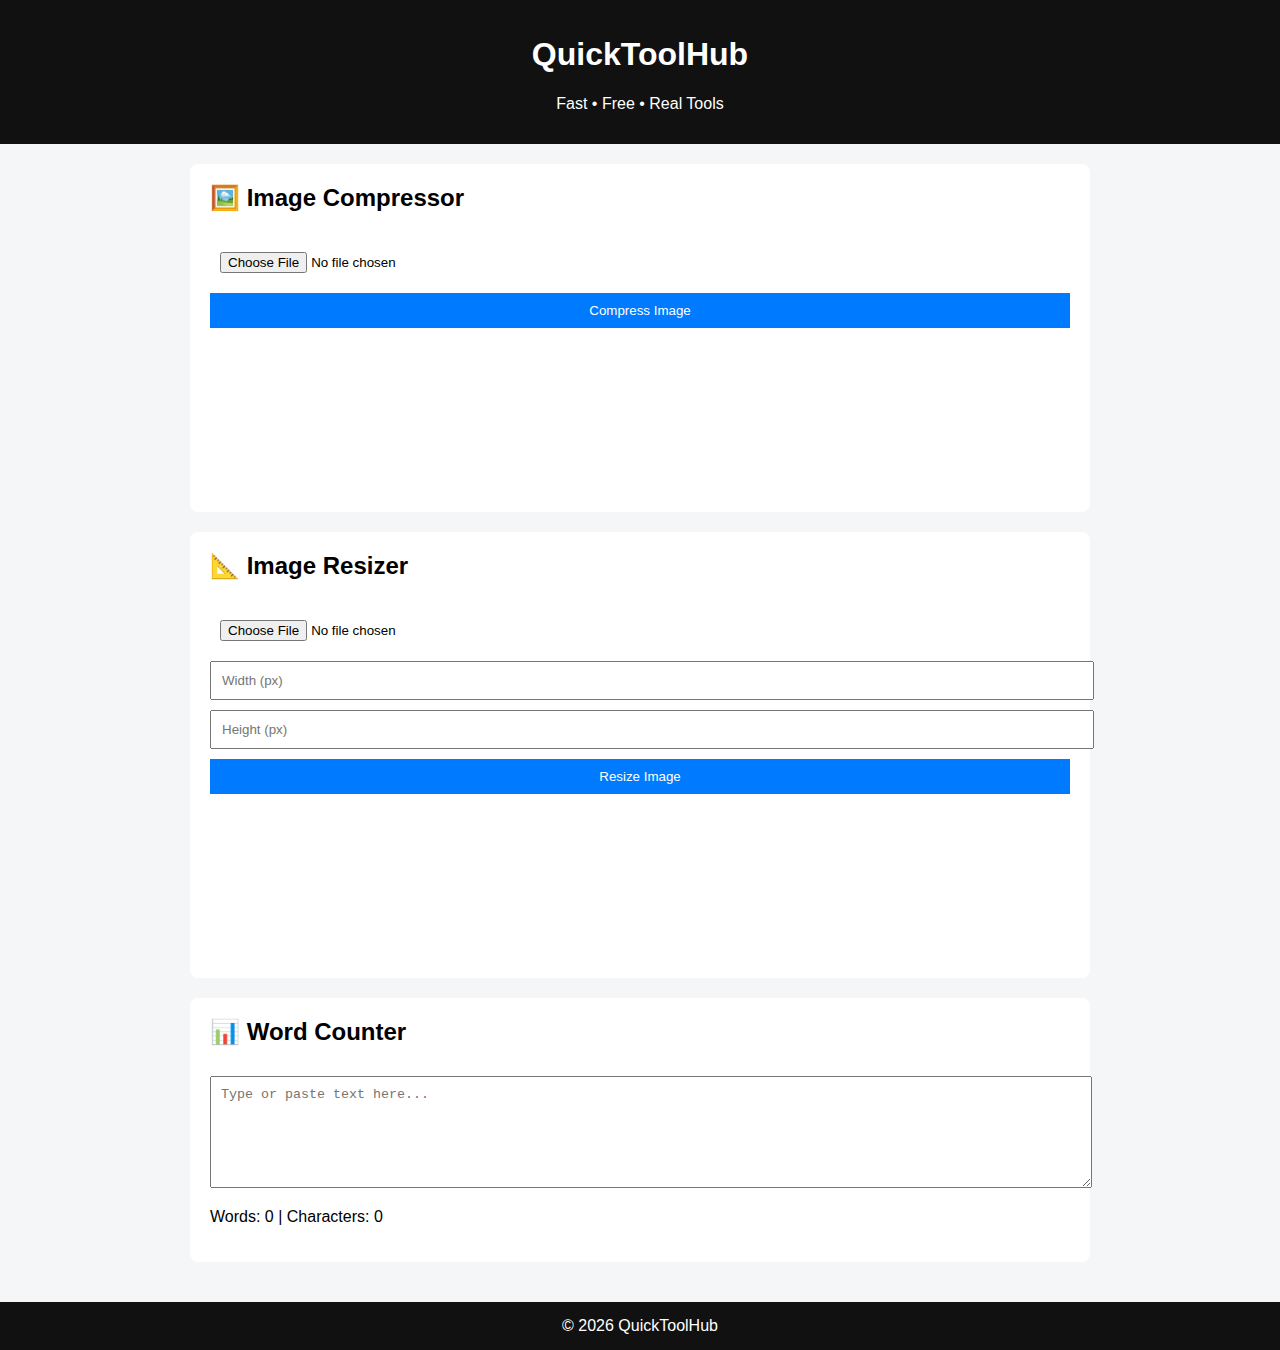
<file: index.html>
<!DOCTYPE html>
<html lang="en">
<head>
<meta charset="UTF-8">
<title>QuickToolHub – Free Online Tools</title>
<meta name="viewport" content="width=device-width, initial-scale=1.0">

<style>
body {
  font-family: Arial, sans-serif;
  margin: 0;
  background: #f4f6f8;
}
header {
  background: #111;
  color: #fff;
  padding: 15px;
  text-align: center;
}
.container {
  max-width: 900px;
  margin: auto;
  padding: 20px;
}
.tool {
  background: #fff;
  padding: 20px;
  margin-bottom: 20px;
  border-radius: 8px;
}
.tool h2 {
  margin-top: 0;
}
input, textarea, button {
  width: 100%;
  padding: 10px;
  margin-top: 10px;
}
button {
  background: #007bff;
  color: #fff;
  border: none;
  cursor: pointer;
}
button:hover {
  background: #0056b3;
}
canvas {
  max-width: 100%;
  margin-top: 10px;
}
footer {
  text-align: center;
  padding: 15px;
  background: #111;
  color: #fff;
}
</style>
</head>

<body>

<header>
  <h1>QuickToolHub</h1>
  <p>Fast • Free • Real Tools</p>
</header>

<div class="container">

  <!-- IMAGE COMPRESSOR -->
  <div class="tool">
    <h2>🖼️ Image Compressor</h2>
    <input type="file" id="compressInput" accept="image/*">
    <button onclick="compressImage()">Compress Image</button>
    <canvas id="compressCanvas"></canvas>
    <a id="compressDownload" download="compressed.jpg"></a>
  </div>

  <!-- IMAGE RESIZER -->
  <div class="tool">
    <h2>📐 Image Resizer</h2>
    <input type="file" id="resizeInput" accept="image/*">
    <input type="number" id="resizeWidth" placeholder="Width (px)">
    <input type="number" id="resizeHeight" placeholder="Height (px)">
    <button onclick="resizeImage()">Resize Image</button>
    <canvas id="resizeCanvas"></canvas>
    <a id="resizeDownload" download="resized.jpg"></a>
  </div>

  <!-- WORD COUNTER -->
  <div class="tool">
    <h2>📊 Word Counter</h2>
    <textarea id="textInput" rows="6" placeholder="Type or paste text here..."></textarea>
    <p>
      Words: <span id="wordCount">0</span> |
      Characters: <span id="charCount">0</span>
    </p>
  </div>

</div>

<footer>
  © 2026 QuickToolHub
</footer>

<script>
// IMAGE COMPRESSOR
function compressImage() {
  const file = document.getElementById("compressInput").files[0];
  if (!file) return alert("Select image first");

  const img = new Image();
  img.onload = () => {
    const canvas = document.getElementById("compressCanvas");
    const ctx = canvas.getContext("2d");
    canvas.width = img.width;
    canvas.height = img.height;
    ctx.drawImage(img, 0, 0);
    canvas.toBlob(blob => {
      const url = URL.createObjectURL(blob);
      const link = document.getElementById("compressDownload");
      link.href = url;
      link.innerText = "Download Compressed Image";
    }, "image/jpeg", 0.6);
  };
  img.src = URL.createObjectURL(file);
}

// IMAGE RESIZER
function resizeImage() {
  const file = document.getElementById("resizeInput").files[0];
  const w = document.getElementById("resizeWidth").value;
  const h = document.getElementById("resizeHeight").value;
  if (!file || !w || !h) return alert("Select image & size");

  const img = new Image();
  img.onload = () => {
    const canvas = document.getElementById("resizeCanvas");
    const ctx = canvas.getContext("2d");
    canvas.width = w;
    canvas.height = h;
    ctx.drawImage(img, 0, 0, w, h);
    canvas.toBlob(blob => {
      const url = URL.createObjectURL(blob);
      const link = document.getElementById("resizeDownload");
      link.href = url;
      link.innerText = "Download Resized Image";
    }, "image/jpeg", 0.9);
  };
  img.src = URL.createObjectURL(file);
}

// WORD COUNTER
document.getElementById("textInput").addEventListener("input", e => {
  const text = e.target.value;
  document.getElementById("wordCount").innerText =
    text.trim() ? text.trim().split(/\s+/).length : 0;
  document.getElementById("charCount").innerText = text.length;
});

// CPM AD SCRIPT (DELAYED – SAFE)
setTimeout(() => {
  const ad = document.createElement("script");
  ad.src = "https://pl28370185.effectivegatecpm.com/a1/e1/c7/a1e1c7e6ac12de10c05e473ffaa93236.js";
  ad.async = true;
  document.body.appendChild(ad);
}, 3000);
</script>

</body>
</html>
</file>
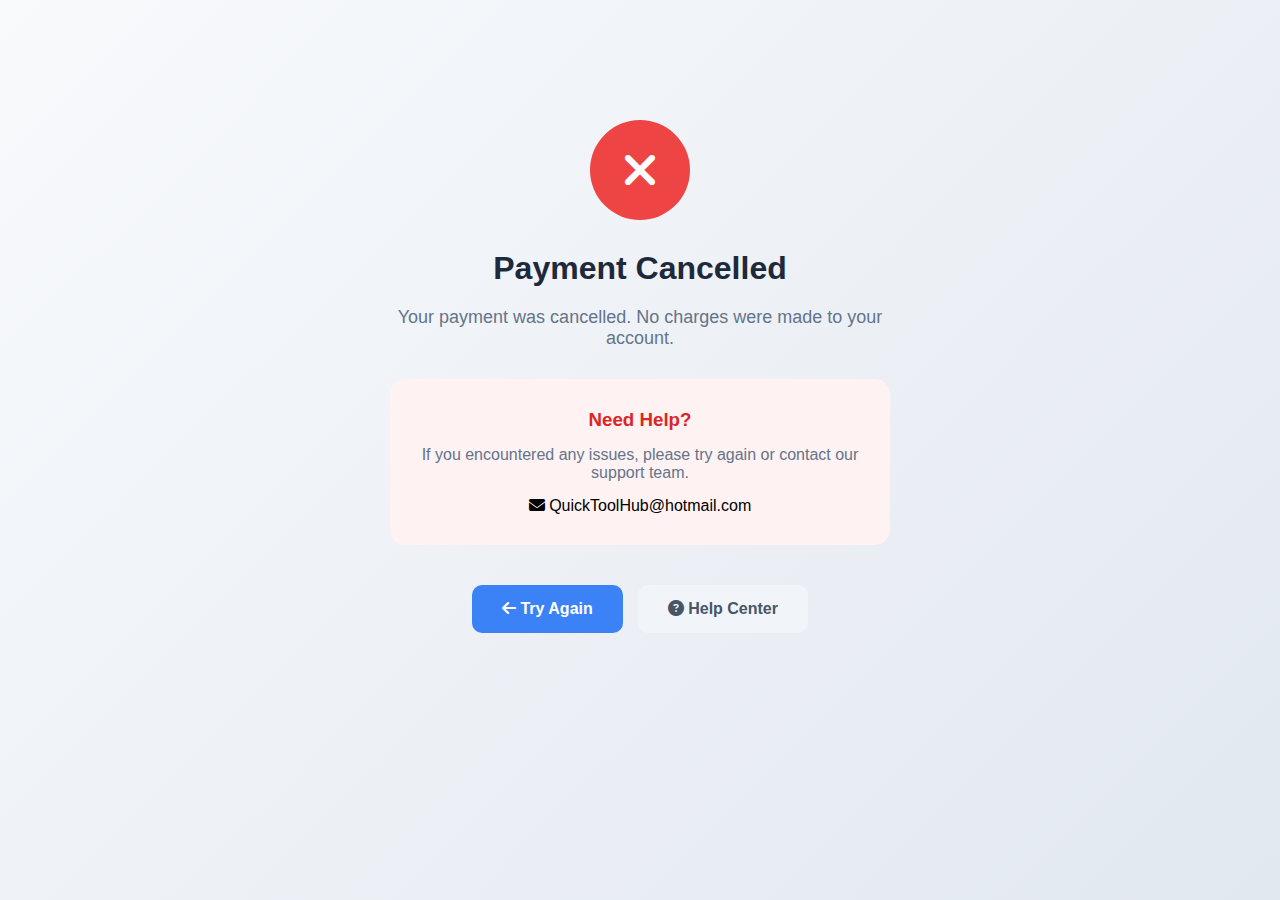
<file: cancel.html>
<!DOCTYPE html>
<html lang="en">
<head>
    <meta charset="UTF-8">
    <meta name="viewport" content="width=device-width, initial-scale=1.0">
    <title>Payment Cancelled - QuickToolHub</title>
    <link rel="stylesheet" href="styles.css">
    <link rel="stylesheet" href="https://cdnjs.cloudflare.com/ajax/libs/font-awesome/6.4.0/css/all.min.css">
</head>
<body>
    <div class="container" style="text-align: center; padding: 100px 20px;">
        <div style="max-width: 500px; margin: 0 auto;">
            <div style="
                width: 100px;
                height: 100px;
                background: #ef4444;
                color: white;
                border-radius: 50%;
                display: flex;
                align-items: center;
                justify-content: center;
                font-size: 48px;
                margin: 0 auto 30px;
            ">
                <i class="fas fa-times"></i>
            </div>
            
            <h1 style="color: #1e293b; margin-bottom: 20px;">Payment Cancelled</h1>
            
            <p style="color: #64748b; font-size: 18px; margin-bottom: 30px;">
                Your payment was cancelled. No charges were made to your account.
            </p>
            
            <div style="
                background: #fef2f2;
                padding: 30px;
                border-radius: 15px;
                margin: 30px 0;
            ">
                <h3 style="color: #dc2626; margin-bottom: 15px;">Need Help?</h3>
                <p style="color: #64748b;">
                    If you encountered any issues, please try again or contact our support team.
                </p>
                <p style="margin-top: 15px;">
                    <i class="fas fa-envelope"></i> QuickToolHub@hotmail.com
                </p>
            </div>
            
            <div style="display: flex; gap: 15px; justify-content: center; margin-top: 40px;">
                <a href="index.html" style="
                    background: #3b82f6;
                    color: white;
                    padding: 15px 30px;
                    border-radius: 10px;
                    text-decoration: none;
                    font-weight: 600;
                ">
                    <i class="fas fa-arrow-left"></i> Try Again
                </a>
                
                <a href="#" style="
                    background: #f1f5f9;
                    color: #475569;
                    padding: 15px 30px;
                    border-radius: 10px;
                    text-decoration: none;
                    font-weight: 600;
                ">
                    <i class="fas fa-question-circle"></i> Help Center
                </a>
            </div>
        </div>
    </div>
</body>
</html>
</file>
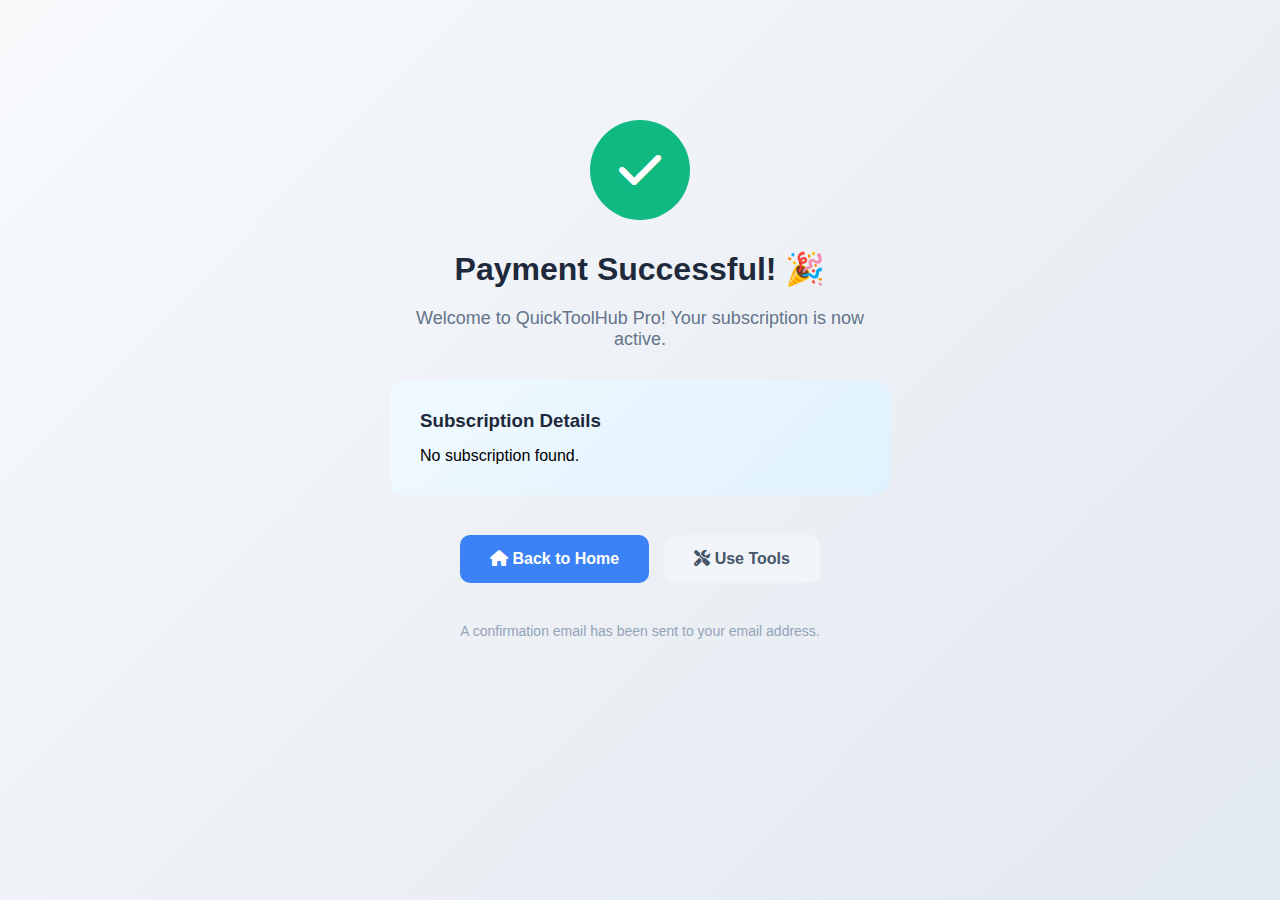
<file: success.html>
<!DOCTYPE html>
<html lang="en">
<head>
    <meta charset="UTF-8">
    <meta name="viewport" content="width=device-width, initial-scale=1.0">
    <title>Payment Successful - QuickToolHub</title>
    <link rel="stylesheet" href="styles.css">
    <link rel="stylesheet" href="https://cdnjs.cloudflare.com/ajax/libs/font-awesome/6.4.0/css/all.min.css">
</head>
<body>
    <div class="container" style="text-align: center; padding: 100px 20px;">
        <div style="max-width: 500px; margin: 0 auto;">
            <div style="
                width: 100px;
                height: 100px;
                background: #10b981;
                color: white;
                border-radius: 50%;
                display: flex;
                align-items: center;
                justify-content: center;
                font-size: 48px;
                margin: 0 auto 30px;
            ">
                <i class="fas fa-check"></i>
            </div>
            
            <h1 style="color: #1e293b; margin-bottom: 20px;">Payment Successful! 🎉</h1>
            
            <p style="color: #64748b; font-size: 18px; margin-bottom: 30px;">
                Welcome to QuickToolHub Pro! Your subscription is now active.
            </p>
            
            <div style="
                background: linear-gradient(135deg, #f0f9ff, #e0f2fe);
                padding: 30px;
                border-radius: 15px;
                margin: 30px 0;
                text-align: left;
            ">
                <h3 style="color: #1e293b; margin-bottom: 15px;">Subscription Details</h3>
                <p id="subscriptionDetails">Loading...</p>
            </div>
            
            <div style="display: flex; gap: 15px; justify-content: center; margin-top: 40px;">
                <a href="index.html" style="
                    background: #3b82f6;
                    color: white;
                    padding: 15px 30px;
                    border-radius: 10px;
                    text-decoration: none;
                    font-weight: 600;
                ">
                    <i class="fas fa-home"></i> Back to Home
                </a>
                
                <a href="#" style="
                    background: #f1f5f9;
                    color: #475569;
                    padding: 15px 30px;
                    border-radius: 10px;
                    text-decoration: none;
                    font-weight: 600;
                ">
                    <i class="fas fa-tools"></i> Use Tools
                </a>
            </div>
            
            <p style="color: #94a3b8; margin-top: 40px; font-size: 14px;">
                A confirmation email has been sent to your email address.
            </p>
        </div>
    </div>

    <script>
        // Display subscription details
        const subscription = JSON.parse(localStorage.getItem('quicktoolhub_subscription') || '{}');
        const detailsEl = document.getElementById('subscriptionDetails');
        
        if (subscription.plan) {
            detailsEl.innerHTML = `
                <p><strong>Plan:</strong> ${subscription.plan.charAt(0).toUpperCase() + subscription.plan.slice(1)}</p>
                <p><strong>Email:</strong> ${subscription.email}</p>
                <p><strong>Amount:</strong> $${subscription.price}/${subscription.period}</p>
                <p><strong>Date:</strong> ${new Date(subscription.date).toLocaleDateString()}</p>
                <p><strong>Status:</strong> <span style="color: #10b981;">Active</span></p>
            `;
        } else {
            detailsEl.innerHTML = '<p>No subscription found.</p>';
        }
    </script>
</body>
</html>
</file>
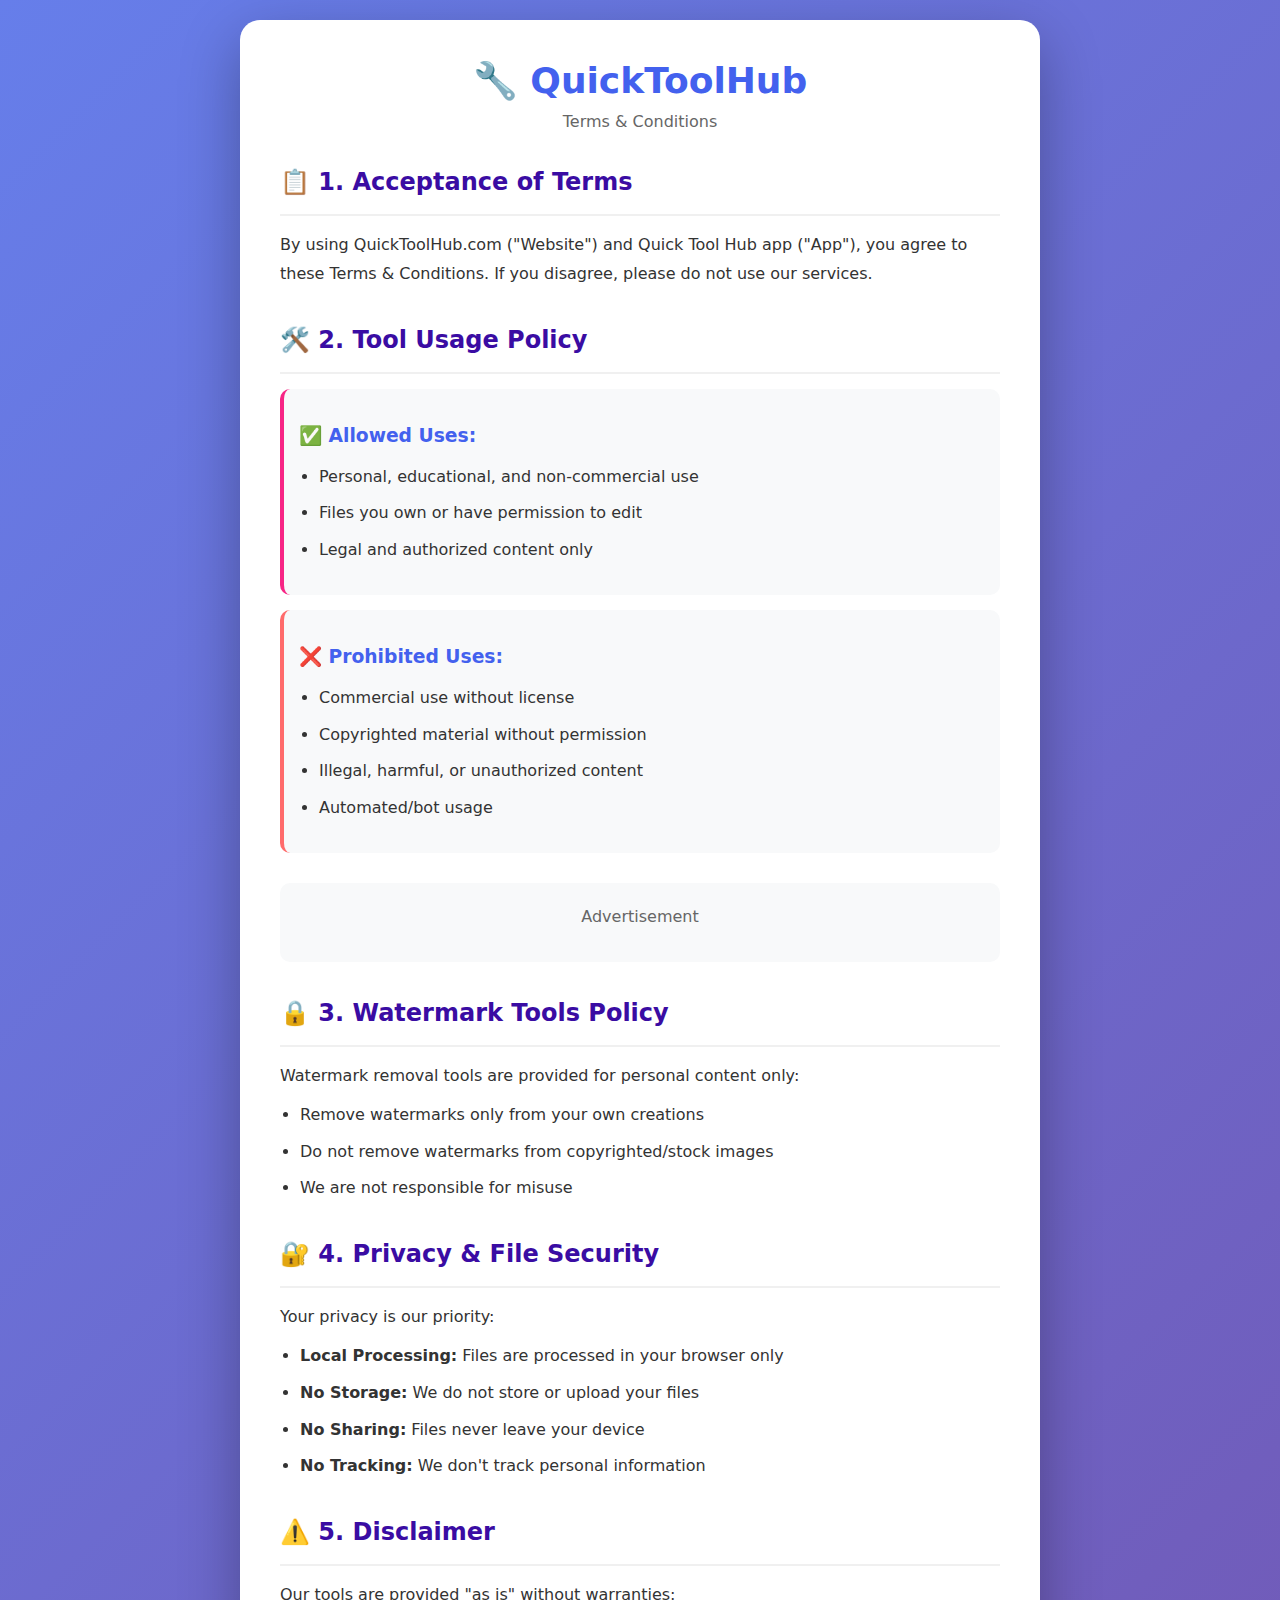
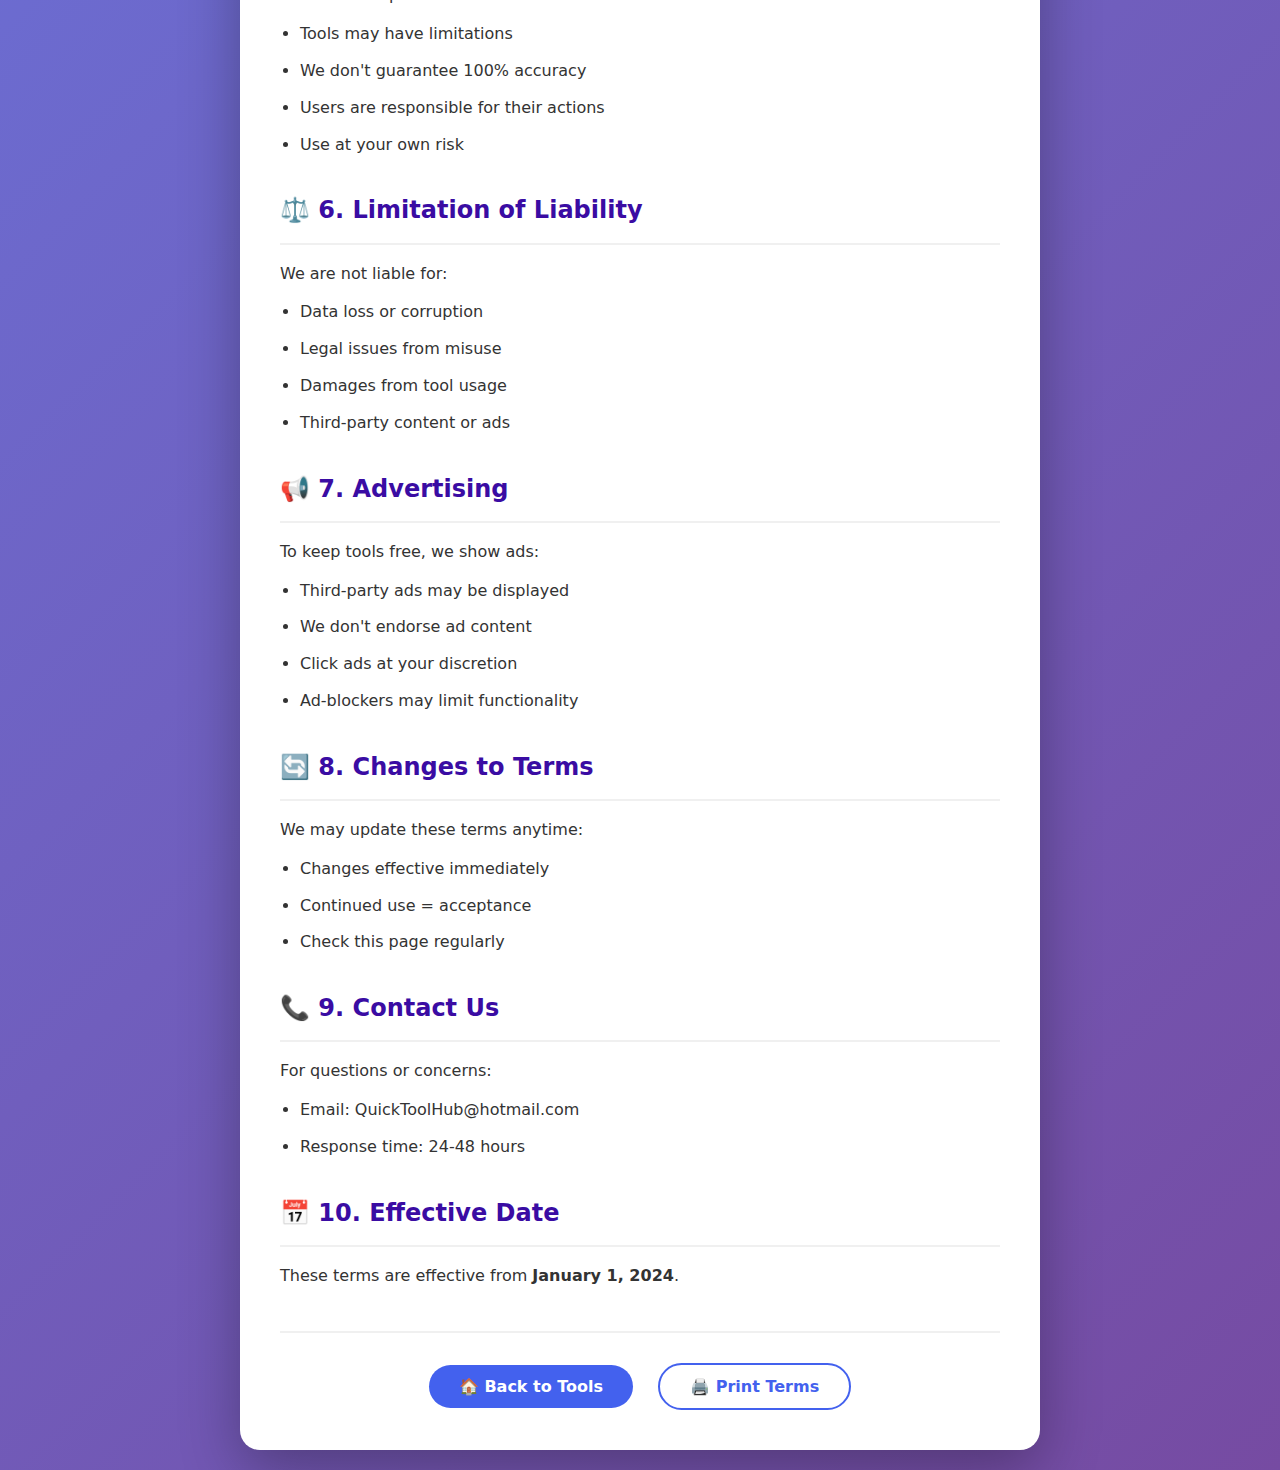
<file: terms.html>
<!DOCTYPE html>
<html lang="en">
<head>
    <meta charset="UTF-8">
    <meta name="viewport" content="width=device-width, initial-scale=1.0">
    <title>Terms & Conditions - QuickToolHub</title>
    <style>
        * {
            margin: 0;
            padding: 0;
            box-sizing: border-box;
            font-family: 'Segoe UI', system-ui, sans-serif;
        }

        body {
            background: linear-gradient(135deg, #667eea 0%, #764ba2 100%);
            min-height: 100vh;
            padding: 20px;
        }

        .container {
            max-width: 800px;
            margin: 0 auto;
            background: white;
            border-radius: 20px;
            padding: 40px;
            box-shadow: 0 20px 60px rgba(0,0,0,0.3);
            animation: slideIn 0.5s ease;
        }

        .logo {
            text-align: center;
            margin-bottom: 30px;
        }

        .logo h1 {
            color: #4361ee;
            font-size: 36px;
        }

        .logo p {
            color: #666;
            margin-top: 10px;
        }

        .content {
            line-height: 1.8;
            color: #333;
        }

        .section {
            margin-bottom: 30px;
        }

        .section h2 {
            color: #3a0ca3;
            margin-bottom: 15px;
            padding-bottom: 10px;
            border-bottom: 2px solid #f0f0f0;
        }

        .section h3 {
            color: #4361ee;
            margin: 15px 0 10px;
        }

        .section p {
            margin-bottom: 10px;
        }

        .section ul {
            margin-left: 20px;
            margin-bottom: 15px;
        }

        .section li {
            margin-bottom: 8px;
        }

        .highlight {
            background: #f8f9fa;
            padding: 15px;
            border-radius: 10px;
            border-left: 4px solid #f72585;
            margin: 15px 0;
        }

        .actions {
            text-align: center;
            margin-top: 40px;
            padding-top: 30px;
            border-top: 2px solid #f0f0f0;
        }

        .btn {
            display: inline-block;
            background: #4361ee;
            color: white;
            padding: 12px 30px;
            border-radius: 50px;
            text-decoration: none;
            font-weight: bold;
            margin: 0 10px;
            transition: all 0.3s;
        }

        .btn:hover {
            background: #3a0ca3;
            transform: translateY(-2px);
        }

        .btn-secondary {
            background: transparent;
            color: #4361ee;
            border: 2px solid #4361ee;
        }
        
        .ad-container {
            margin: 30px 0;
            text-align: center;
            padding: 20px;
            background: #f8f9fa;
            border-radius: 10px;
        }

        @keyframes slideIn {
            from { transform: translateY(30px); opacity: 0; }
            to { transform: translateY(0); opacity: 1; }
        }

        @media (max-width: 600px) {
            .container {
                padding: 20px;
            }
            
            .logo h1 {
                font-size: 28px;
            }
        }
    </style>
</head>
<body>
    <div class="container">
        <div class="logo">
            <h1>🔧 QuickToolHub</h1>
            <p>Terms & Conditions</p>
        </div>

        <div class="content">
            <div class="section">
                <h2>📋 1. Acceptance of Terms</h2>
                <p>By using QuickToolHub.com ("Website") and Quick Tool Hub app ("App"), you agree to these Terms & Conditions. If you disagree, please do not use our services.</p>
            </div>

            <div class="section">
                <h2>🛠️ 2. Tool Usage Policy</h2>
                <div class="highlight">
                    <h3>✅ Allowed Uses:</h3>
                    <ul>
                        <li>Personal, educational, and non-commercial use</li>
                        <li>Files you own or have permission to edit</li>
                        <li>Legal and authorized content only</li>
                    </ul>
                </div>
                
                <div class="highlight" style="border-left-color: #ff6b6b;">
                    <h3>❌ Prohibited Uses:</h3>
                    <ul>
                        <li>Commercial use without license</li>
                        <li>Copyrighted material without permission</li>
                        <li>Illegal, harmful, or unauthorized content</li>
                        <li>Automated/bot usage</li>
                    </ul>
                </div>
            </div>

            <!-- Adsterra Ad Code -->
            <div class="ad-container">
                <p style="color: #666; margin-bottom: 10px;">Advertisement</p>
                <script async="async" data-cfasync="false" src="https://pl28355967.effectivegatecpm.com/60d805ebaaab8d092ee222fd443658da/invoke.js"></script>
                <div id="container-60d805ebaaab8d092ee222fd443658da"></div>
            </div>

            <div class="section">
                <h2>🔒 3. Watermark Tools Policy</h2>
                <p>Watermark removal tools are provided for personal content only:</p>
                <ul>
                    <li>Remove watermarks only from your own creations</li>
                    <li>Do not remove watermarks from copyrighted/stock images</li>
                    <li>We are not responsible for misuse</li>
                </ul>
            </div>

            <div class="section">
                <h2>🔐 4. Privacy & File Security</h2>
                <p>Your privacy is our priority:</p>
                <ul>
                    <li><strong>Local Processing:</strong> Files are processed in your browser only</li>
                    <li><strong>No Storage:</strong> We do not store or upload your files</li>
                    <li><strong>No Sharing:</strong> Files never leave your device</li>
                    <li><strong>No Tracking:</strong> We don't track personal information</li>
                </ul>
            </div>

            <div class="section">
                <h2>⚠️ 5. Disclaimer</h2>
                <p>Our tools are provided "as is" without warranties:</p>
                <ul>
                    <li>Tools may have limitations</li>
                    <li>We don't guarantee 100% accuracy</li>
                    <li>Users are responsible for their actions</li>
                    <li>Use at your own risk</li>
                </ul>
            </div>

            <div class="section">
                <h2>⚖️ 6. Limitation of Liability</h2>
                <p>We are not liable for:</p>
                <ul>
                    <li>Data loss or corruption</li>
                    <li>Legal issues from misuse</li>
                    <li>Damages from tool usage</li>
                    <li>Third-party content or ads</li>
                </ul>
            </div>

            <div class="section">
                <h2>📢 7. Advertising</h2>
                <p>To keep tools free, we show ads:</p>
                <ul>
                    <li>Third-party ads may be displayed</li>
                    <li>We don't endorse ad content</li>
                    <li>Click ads at your discretion</li>
                    <li>Ad-blockers may limit functionality</li>
                </ul>
            </div>

            <div class="section">
                <h2>🔄 8. Changes to Terms</h2>
                <p>We may update these terms anytime:</p>
                <ul>
                    <li>Changes effective immediately</li>
                    <li>Continued use = acceptance</li>
                    <li>Check this page regularly</li>
                </ul>
            </div>

            <div class="section">
                <h2>📞 9. Contact Us</h2>
                <p>For questions or concerns:</p>
                <ul>
                    <li>Email: QuickToolHub@hotmail.com</li>
                    <li>Response time: 24-48 hours</li>
                </ul>
            </div>

            <div class="section">
                <h2>📅 10. Effective Date</h2>
                <p>These terms are effective from <strong>January 1, 2024</strong>.</p>
            </div>
        </div>

        <div class="actions">
            <a href="index.html" class="btn">🏠 Back to Tools</a>
            <a href="javascript:window.print()" class="btn btn-secondary">🖨️ Print Terms</a>
        </div>
    </div>
</body>
</html>
</file>
<file: styles.css>
* {
    margin: 0;
    padding: 0;
    box-sizing: border-box;
    font-family: 'Segoe UI', sans-serif;
}

body {
    background: linear-gradient(135deg, #f8fafc 0%, #e2e8f0 100%);
    min-height: 100vh;
    padding: 20px;
}

.container {
    max-width: 1200px;
    margin: 0 auto;
}

/* Header */
.header {
    text-align: center;
    margin-bottom: 40px;
    padding: 30px 0;
}

.logo {
    display: flex;
    align-items: center;
    justify-content: center;
    gap: 15px;
    margin-bottom: 20px;
}

.logo i {
    font-size: 40px;
    color: #3b82f6;
    background: white;
    padding: 15px;
    border-radius: 15px;
    box-shadow: 0 5px 15px rgba(59, 130, 246, 0.2);
}

.logo h1 {
    font-size: 40px;
    background: linear-gradient(135deg, #3b82f6, #8b5cf6);
    -webkit-background-clip: text;
    -webkit-text-fill-color: transparent;
}

.tagline {
    color: #64748b;
    font-size: 18px;
    max-width: 600px;
    margin: 0 auto;
}

/* Billing Toggle */
.billing-toggle {
    display: flex;
    justify-content: center;
    align-items: center;
    gap: 20px;
    margin: 40px 0;
    font-size: 18px;
    color: #475569;
    font-weight: 600;
}

.switch {
    position: relative;
    display: inline-block;
    width: 70px;
    height: 34px;
}

.switch input {
    opacity: 0;
    width: 0;
    height: 0;
}

.slider {
    position: absolute;
    cursor: pointer;
    top: 0;
    left: 0;
    right: 0;
    bottom: 0;
    background: linear-gradient(135deg, #3b82f6, #8b5cf6);
    border-radius: 34px;
    transition: .4s;
}

.slider:before {
    position: absolute;
    content: "";
    height: 26px;
    width: 26px;
    left: 4px;
    bottom: 4px;
    background: white;
    border-radius: 50%;
    transition: .4s;
}

input:checked + .slider:before {
    transform: translateX(36px);
}

.save-badge {
    background: #10b981;
    color: white;
    padding: 4px 12px;
    border-radius: 20px;
    font-size: 14px;
    margin-left: 10px;
}

/* Plans */
.plans {
    display: grid;
    grid-template-columns: repeat(auto-fit, minmax(300px, 1fr));
    gap: 30px;
    margin-bottom: 50px;
}

.plan {
    background: white;
    border-radius: 20px;
    padding: 40px 30px;
    text-align: center;
    box-shadow: 0 10px 30px rgba(0,0,0,0.1);
    transition: transform 0.3s;
    position: relative;
}

.plan:hover {
    transform: translateY(-10px);
}

.plan.popular {
    border: 3px solid #3b82f6;
    transform: scale(1.05);
}

.popular-badge {
    position: absolute;
    top: 20px;
    right: -30px;
    background: #3b82f6;
    color: white;
    padding: 8px 40px;
    transform: rotate(45deg);
    font-size: 12px;
    font-weight: 600;
}

.plan-icon {
    width: 80px;
    height: 80px;
    margin: 0 auto 25px;
    border-radius: 20px;
    display: flex;
    align-items: center;
    justify-content: center;
    font-size: 32px;
    color: white;
}

.free .plan-icon { background: #64748b; }
.pro .plan-icon { background: linear-gradient(135deg, #3b82f6, #60a5fa); }
.business .plan-icon { background: linear-gradient(135deg, #8b5cf6, #a78bfa); }

.plan-header h2 {
    font-size: 28px;
    color: #1e293b;
    margin-bottom: 10px;
}

.price {
    font-size: 48px;
    font-weight: 800;
    color: #1e293b;
    margin: 10px 0;
}

.period {
    color: #64748b;
    font-size: 16px;
    margin-bottom: 30px;
}

.features {
    text-align: left;
    margin: 30px 0;
}

.features p {
    padding: 10px 0;
    color: #475569;
    display: flex;
    align-items: center;
    gap: 10px;
}

.features i.fa-check {
    color: #10b981;
}

.features i.fa-times {
    color: #ef4444;
}

.select-btn {
    width: 100%;
    padding: 18px;
    border: none;
    border-radius: 12px;
    font-size: 18px;
    font-weight: 600;
    cursor: pointer;
    transition: all 0.3s;
}

.free .select-btn {
    background: #f1f5f9;
    color: #475569;
}

.pro .select-btn {
    background: linear-gradient(135deg, #3b82f6, #60a5fa);
    color: white;
}

.business .select-btn {
    background: linear-gradient(135deg, #8b5cf6, #a78bfa);
    color: white;
}

.select-btn:hover {
    transform: translateY(-3px);
    box-shadow: 0 10px 25px rgba(0,0,0,0.2);
}

/* Modal */
.modal {
    display: none;
    position: fixed;
    top: 0;
    left: 0;
    width: 100%;
    height: 100%;
    background: rgba(0,0,0,0.5);
    z-index: 1000;
}

.modal-content {
    background: white;
    margin: 50px auto;
    padding: 40px;
    border-radius: 20px;
    width: 90%;
    max-width: 500px;
    max-height: 90vh;
    overflow-y: auto;
}

.close {
    float: right;
    font-size: 28px;
    cursor: pointer;
    color: #64748b;
}

.selected-plan {
    background: linear-gradient(135deg, #f0f9ff, #e0f2fe);
    padding: 25px;
    border-radius: 15px;
    text-align: center;
    margin: 25px 0;
}

.selected-plan h3 {
    color: #1e293b;
    margin-bottom: 10px;
}

.form-group {
    margin: 20px 0;
}

.form-group label {
    display: block;
    margin-bottom: 8px;
    color: #475569;
    font-weight: 600;
}

.form-group input {
    width: 100%;
    padding: 15px;
    border: 2px solid #e2e8f0;
    border-radius: 10px;
    font-size: 16px;
}

.form-group input:focus {
    outline: none;
    border-color: #3b82f6;
}

.payment-methods {
    display: flex;
    gap: 15px;
    margin: 15px 0;
}

.method {
    flex: 1;
    padding: 20px;
    border: 2px solid #e2e8f0;
    border-radius: 10px;
    text-align: center;
    cursor: pointer;
    transition: all 0.3s;
}

.method:hover {
    border-color: #3b82f6;
    background: #f0f9ff;
}

.method.active {
    border-color: #3b82f6;
    background: #f0f9ff;
}

.method i {
    font-size: 24px;
    margin-bottom: 10px;
    display: block;
}

.pay-btn {
    width: 100%;
    padding: 20px;
    background: linear-gradient(135deg, #3b82f6, #60a5fa);
    color: white;
    border: none;
    border-radius: 12px;
    font-size: 18px;
    font-weight: 600;
    cursor: pointer;
    margin-top: 20px;
    display: flex;
    justify-content: center;
    align-items: center;
    gap: 10px;
}

.pay-btn:hover {
    background: linear-gradient(135deg, #2563eb, #4f46e5);
}

/* Footer */
.footer {
    text-align: center;
    padding: 40px 0;
    color: #64748b;
    border-top: 2px solid #e2e8f0;
    margin-top: 40px;
}

/* Responsive */
@media (max-width: 768px) {
    .plans {
        grid-template-columns: 1fr;
    }
    
    .plan.popular {
        transform: none;
    }
    
    .logo {
        flex-direction: column;
        text-align: center;
    }
    
    .logo h1 {
        font-size: 32px;
    }
}
</file>
